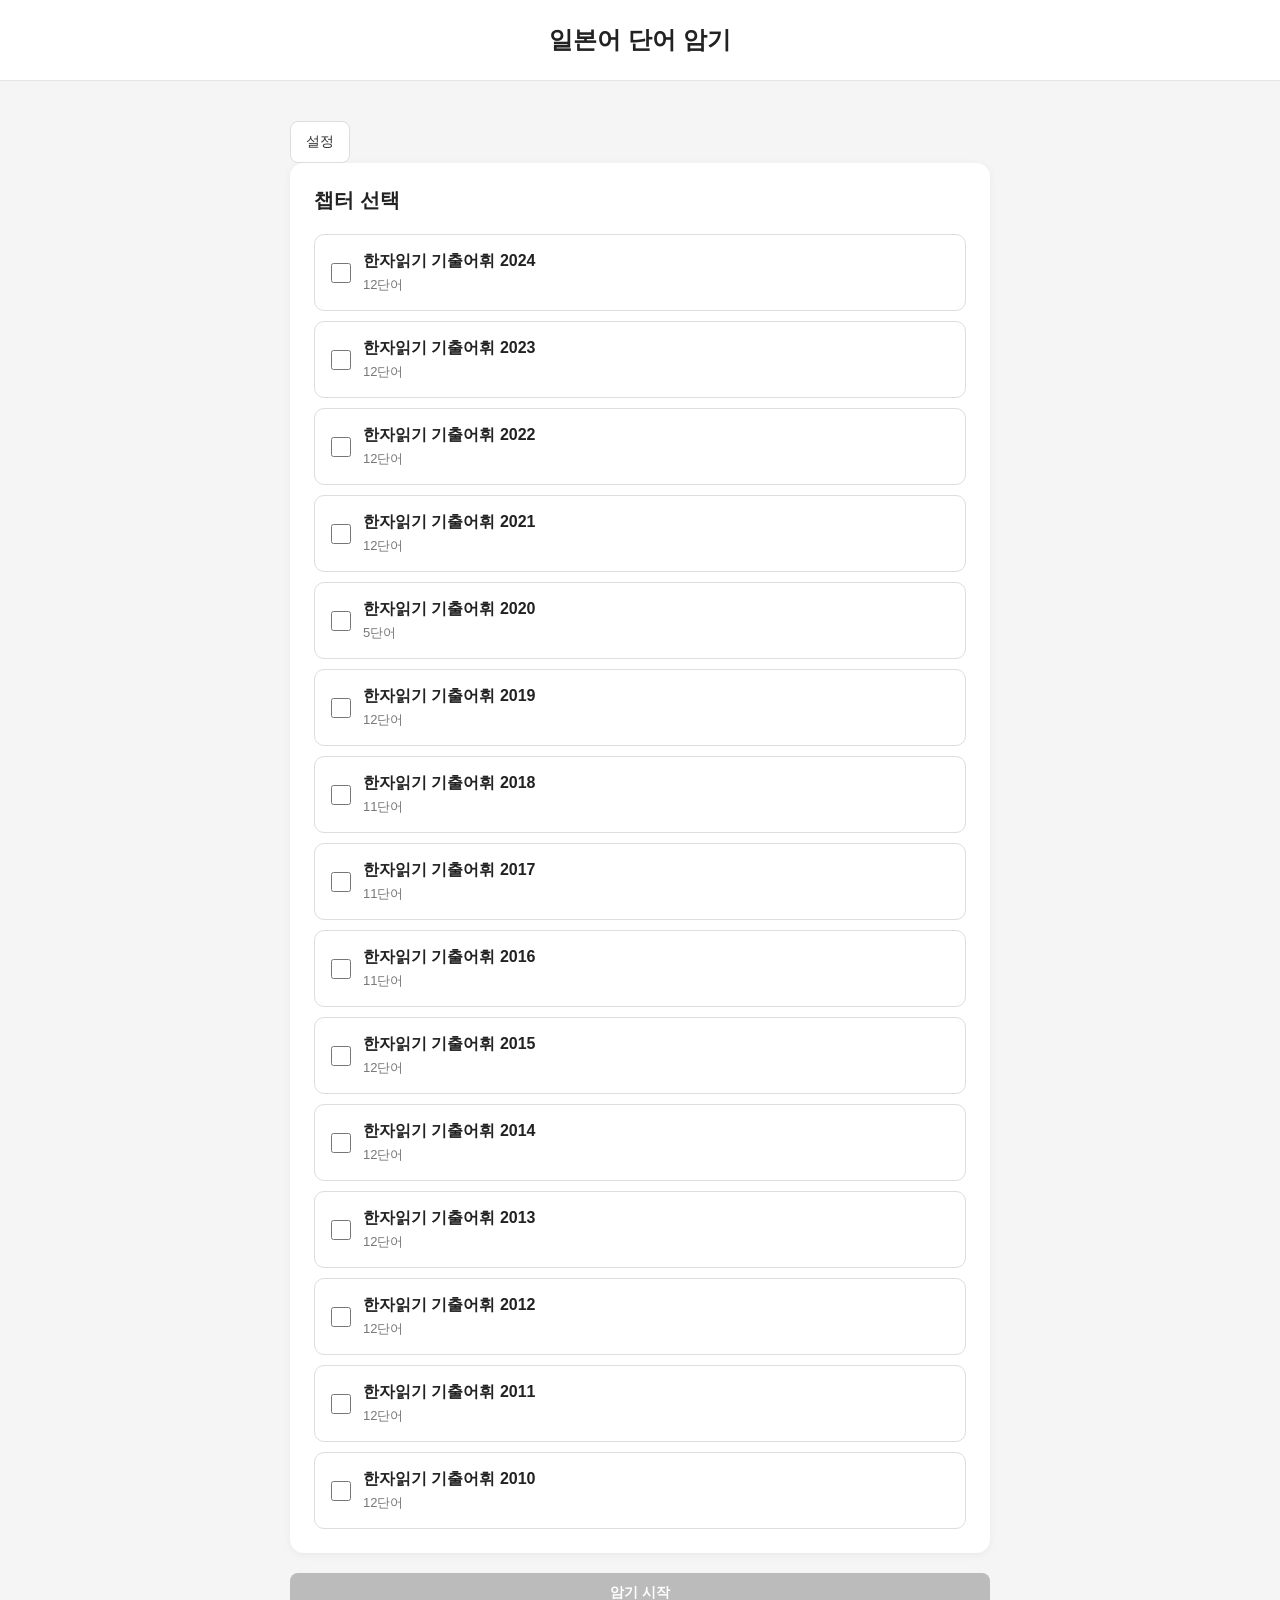
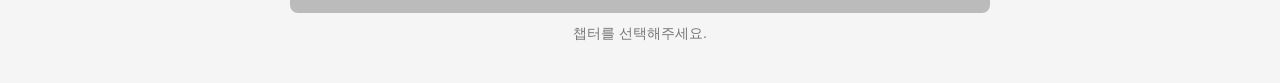
<file: index.html>
<!DOCTYPE html>
<html lang="ko">
<head>
    <link rel="icon" href="./icon.png">
    <meta charset="UTF-8">
    <meta name="viewport" content="width=device-width, initial-scale=1.0">

    <title>일본어 단어 암기</title>

    <link rel="stylesheet" href="css/style.css">
</head>

<body>

<header class="site-header">
    <h1>일본어 단어 암기</h1>
</header>


<main class="main-container">
<div class="settings-link-container">
    <button
        id="settingsButton"
        class="secondary-button"
    >
        설정
    </button>
</div>
    <section class="chapter-section">

        <h2>챕터 선택</h2>

        <div id="chapterList" class="chapter-list">
            <p class="loading">
                챕터를 불러오는 중...
            </p>
        </div>

    </section>


    <section class="start-section">

        <button
            id="startButton"
            class="primary-button"
            disabled
        >
            암기 시작
        </button>

        <p
            id="selectionInfo"
            class="selection-info"
        >
            챕터를 선택해주세요.
        </p>

    </section>

</main>


<script src="js/common.js"></script>
<script src="js/main.js"></script>

</body>
</html>
</file>
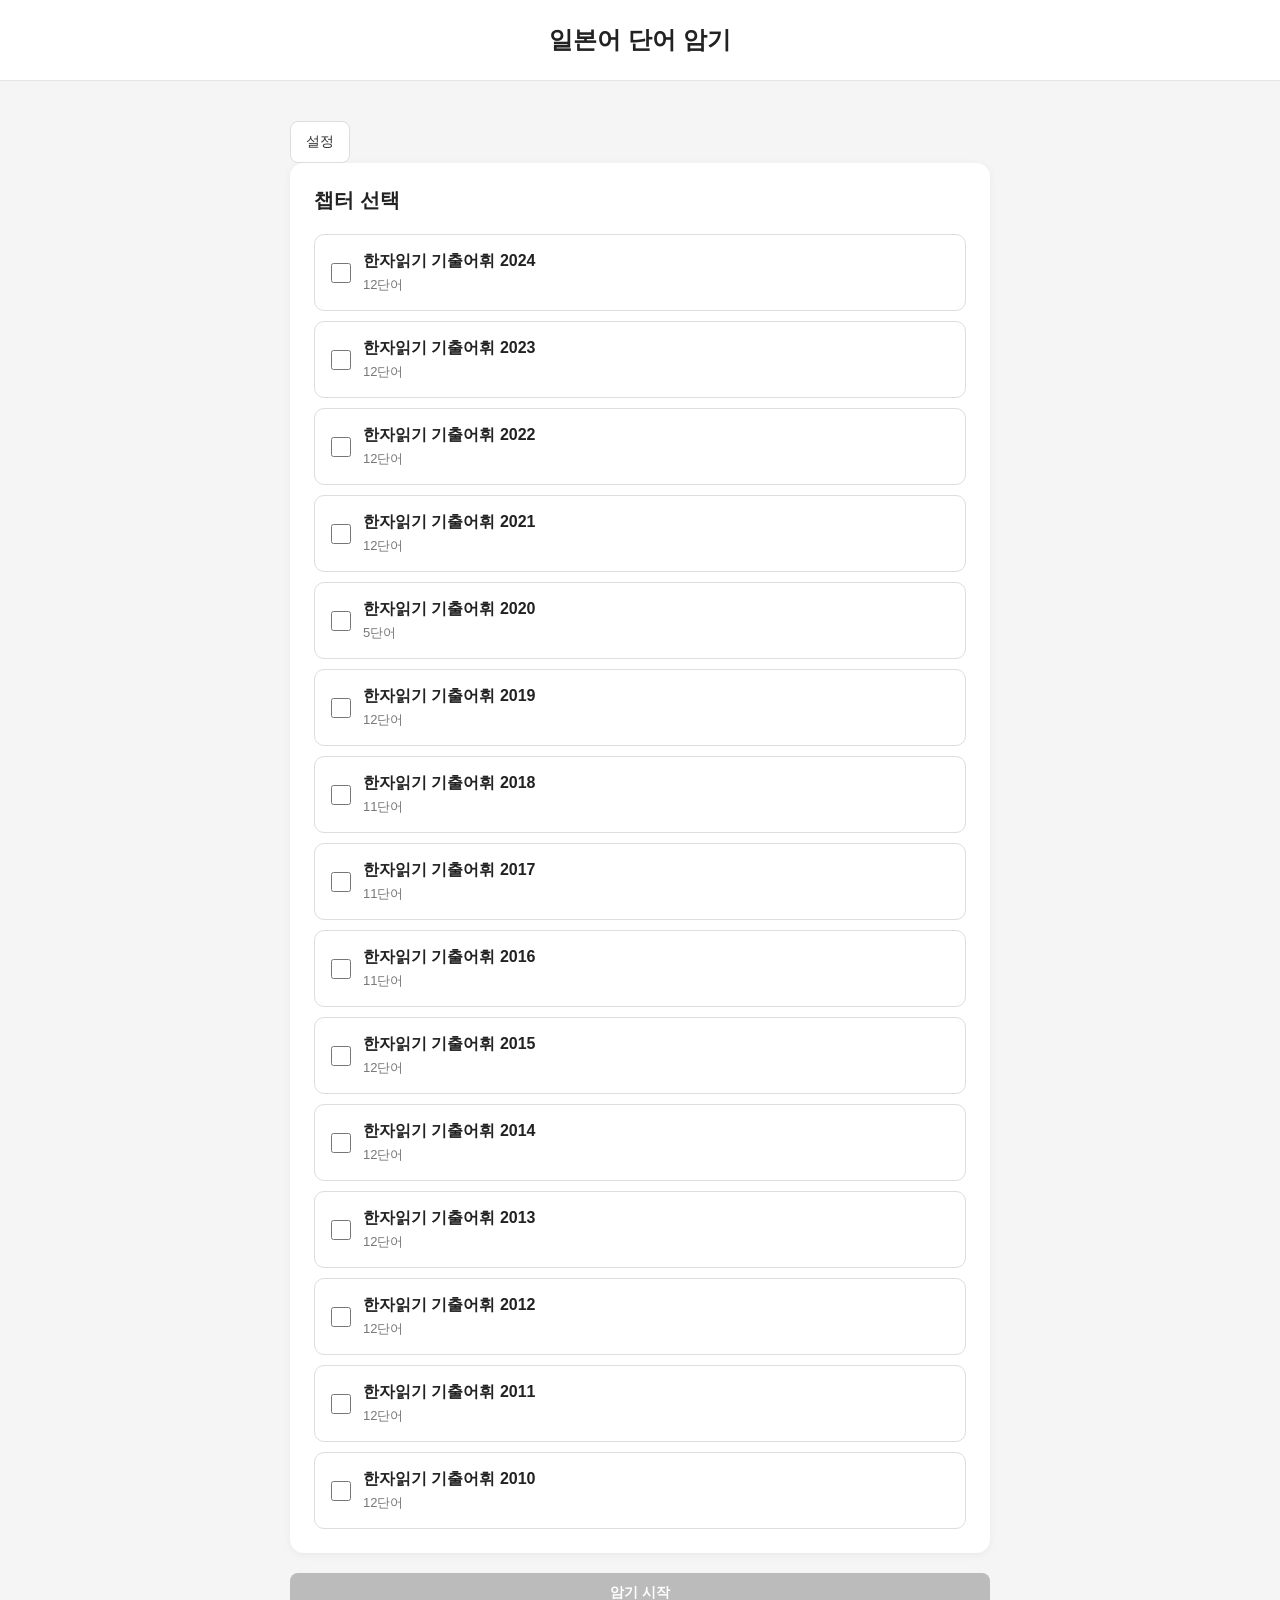
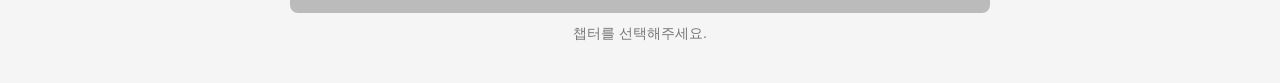
<file: quiz.html>
<!DOCTYPE html>
<html lang="ko">
<head>
    <link rel="icon" href="./icon.png">
    <meta charset="UTF-8">
    <meta name="viewport" content="width=device-width, initial-scale=1.0">

    <title>문제 풀기</title>

    <link rel="stylesheet" href="css/style.css">
</head>

<body>

<header class="site-header">
    <h1>일본어 단어 암기</h1>
</header>


<main class="quiz-container">

    <!-- 상단 진행도 / 돌아가기 -->
    <div class="quiz-top">

        <div
            id="progressText"
            class="quiz-progress"
        >
            0 / 0
        </div>

        <button
            id="exitButton"
            class="exit-button"
        >
            돌아가기
        </button>

    </div>


    <!-- 일본어 단어 -->
    <section class="word-card">

        <div
            id="wordText"
            class="word-text"
        >
            -
        </div>

    </section>


    <!-- 발음 / 뜻 -->
    <section
        id="answerCard"
        class="answer-card"
        role="button"
        tabindex="0"
    >

        <div
            id="answerContent"
            class="answer-content"
        >
            클릭해서 정답 확인
        </div>

    </section>


    <!-- 정답 / 오답 -->
    <section
        id="resultButtons"
        class="result-buttons hidden"
    >

        <button
            id="wrongButton"
            class="result-button wrong-button"
        >
            오답
        </button>

        <button
            id="correctButton"
            class="result-button correct-button"
        >
            정답
        </button>

    </section>

</main>


<script src="js/common.js"></script>
<script src="js/quiz.js"></script>

</body>
</html>
</file>
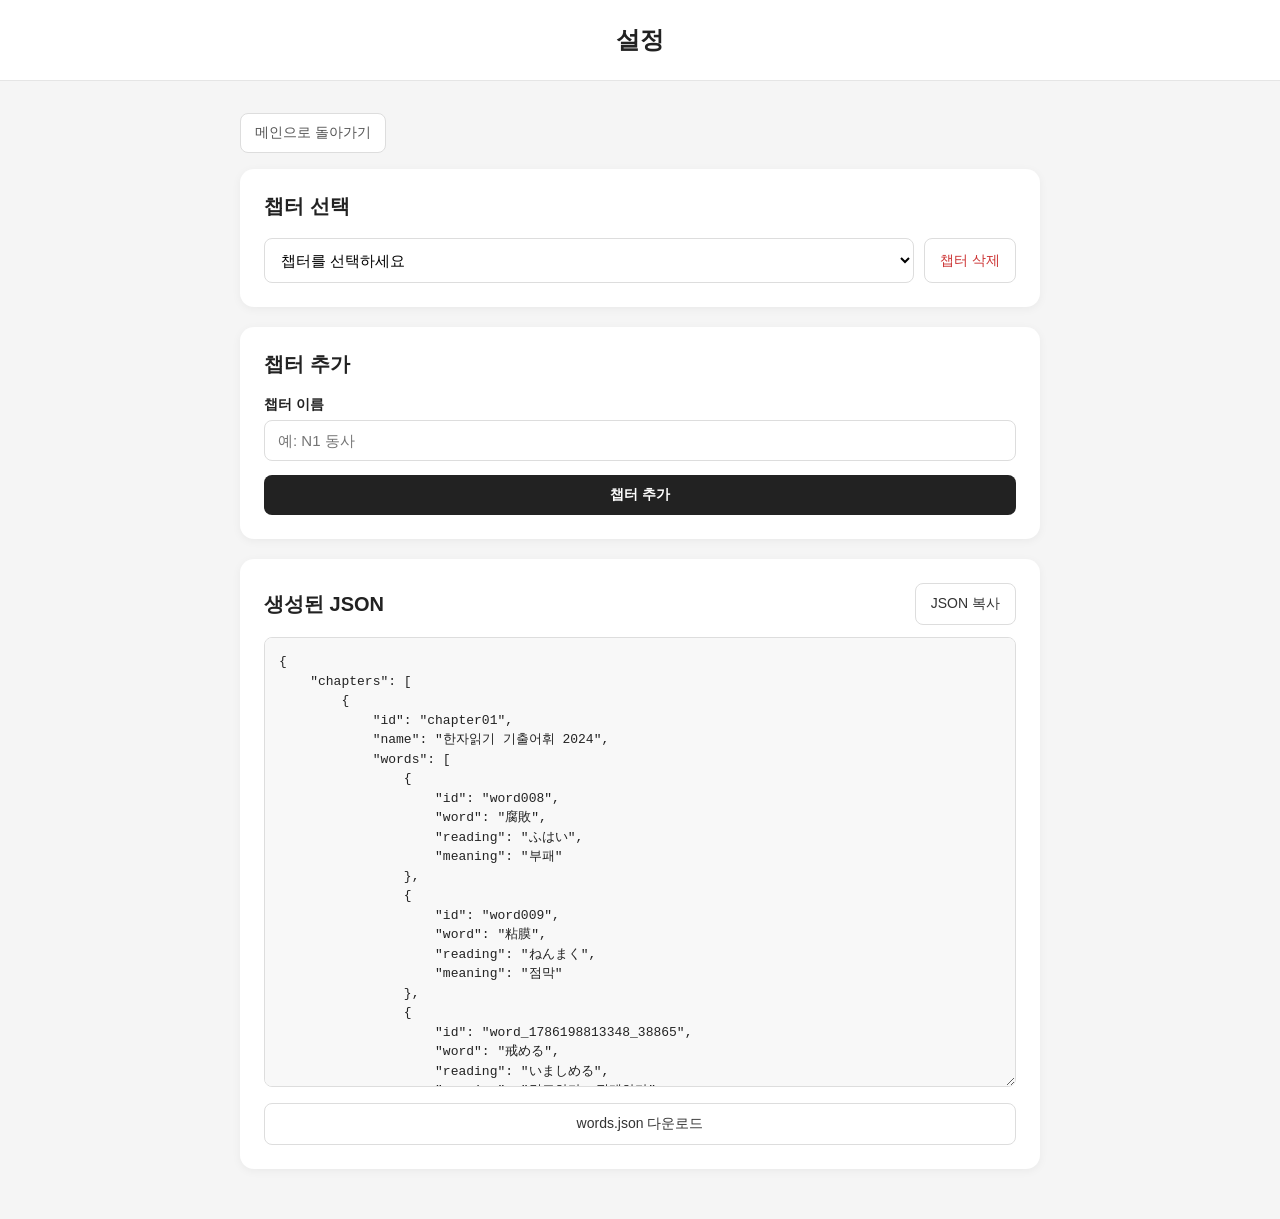
<file: setting.html>
<!DOCTYPE html>
<html lang="ko">

<head>
    <link rel="icon" href="./icon.png">
    <meta charset="UTF-8">

    <meta
        name="viewport"
        content="width=device-width, initial-scale=1.0"
    >

    <title>설정</title>

    <link
        rel="stylesheet"
        href="css/style.css"
    >
</head>

<body>

<header class="site-header">

    <h1>설정</h1>

</header>


<main class="settings-container">


    <!-- =========================
         메인으로 돌아가기
    ========================== -->

    <div class="settings-top">

        <a
            href="index.html"
            class="back-button"
        >
            메인으로 돌아가기
        </a>

    </div>


    <!-- =========================
         챕터 선택
    ========================== -->

    <section class="settings-section">

        <h2>챕터 선택</h2>


        <div class="chapter-select-row">

            <select
                id="chapterSelect"
            >

                <option value="">
                    챕터를 선택하세요
                </option>

            </select>


            <button
                id="deleteChapterButton"
                class="danger-button"
                type="button"
            >
                챕터 삭제
            </button>

        </div>

    </section>


    <!-- =========================
         챕터 추가
    ========================== -->

    <section class="settings-section">

        <h2>챕터 추가</h2>


        <div class="input-group">

            <label for="newChapterName">
                챕터 이름
            </label>

            <input
                id="newChapterName"
                type="text"
                placeholder="예: N1 동사"
            >

        </div>


        <button
            id="addChapterButton"
            class="primary-button"
            type="button"
        >
            챕터 추가
        </button>

    </section>


    <!-- =========================
         선택된 챕터
    ========================== -->

    <section
        id="chapterEditor"
        class="settings-section hidden"
    >

        <h2>챕터 수정</h2>


        <!-- 챕터 이름 -->

        <div class="input-group">

            <label for="chapterName">
                챕터 이름
            </label>

            <input
                id="chapterName"
                type="text"
            >

        </div>


        <button
            id="saveChapterButton"
            class="secondary-button"
            type="button"
        >
            챕터 이름 저장
        </button>


        <!-- =========================
             단어 목록
        ========================== -->

        <div class="word-editor-header">

            <h2>단어 목록</h2>

            <span
                id="wordCount"
                class="word-count"
            >
                0단어
            </span>

        </div>


        <div
            id="wordList"
            class="word-editor-list"
        >
        </div>


        <!-- =========================
             단어 추가
        ========================== -->

        <div class="add-word-box">

            <h3>단어 추가</h3>


            <div class="input-group">

                <label for="newWord">
                    일본어
                </label>

                <input
                    id="newWord"
                    type="text"
                    placeholder="예: 促す"
                >

            </div>


            <div class="input-group">

                <label for="newReading">
                    발음
                </label>

                <input
                    id="newReading"
                    type="text"
                    placeholder="예: うながす"
                >

            </div>


            <div class="input-group">

                <label for="newMeaning">
                    뜻
                </label>

                <input
                    id="newMeaning"
                    type="text"
                    placeholder="예: 촉구하다"
                >

            </div>


            <button
                id="addWordButton"
                class="primary-button"
                type="button"
            >
                단어 추가
            </button>

        </div>

    </section>


    <!-- =========================
         JSON
    ========================== -->

    <section class="settings-section">

        <div class="json-header">

            <h2>생성된 JSON</h2>


            <button
                id="copyJsonButton"
                class="secondary-button"
                type="button"
            >
                JSON 복사
            </button>

        </div>


        <textarea
            id="jsonOutput"
            class="json-output"
            readonly
        ></textarea>


        <button
            id="downloadJsonButton"
            class="secondary-button full-button"
            type="button"
        >
            words.json 다운로드
        </button>

    </section>


</main>


<script src="js/common.js"></script>
<script src="js/setting.js"></script>

</body>

</html>
</file>
<file: css/style.css>
* {
    box-sizing: border-box;
}


html,
body {
    margin: 0;
    padding: 0;
    min-height: 100%;
}


body {
    font-family:
        -apple-system,
        BlinkMacSystemFont,
        "Segoe UI",
        "Noto Sans KR",
        sans-serif;

    background: #f5f5f5;
    color: #222;
}


button {
    font-family: inherit;
}


/* =========================
   공통 헤더
========================= */

.site-header {
    width: 100%;

    padding: 24px 20px;

    text-align: center;

    background: #ffffff;

    border-bottom: 1px solid #e5e5e5;
}


.site-header h1 {
    margin: 0;

    font-size: 24px;
    font-weight: 700;
}


/* =========================
   메인 페이지
========================= */

.main-container {
    width: min(700px, calc(100% - 32px));

    margin: 40px auto;
}


.chapter-section {
    padding: 24px;

    background: #ffffff;

    border-radius: 14px;

    box-shadow:
        0 2px 10px rgba(0, 0, 0, 0.05);
}


.chapter-section h2 {
    margin: 0 0 20px;

    font-size: 20px;
}


.chapter-list {
    display: flex;

    flex-direction: column;

    gap: 10px;
}


/* 챕터 */

.chapter-item {
    display: flex;

    align-items: center;

    gap: 12px;

    padding: 16px;

    border: 1px solid #dddddd;

    border-radius: 10px;

    cursor: pointer;

    transition:
        background-color 0.15s,
        border-color 0.15s;
}


.chapter-item:hover {
    background: #fafafa;
}


.chapter-item.selected {
    background: #f0f0f0;

    border-color: #222;
}


.chapter-checkbox {
    width: 20px;
    height: 20px;

    margin: 0;

    flex-shrink: 0;
}


.chapter-info {
    flex: 1;

    min-width: 0;
}


.chapter-name {
    font-size: 16px;

    font-weight: 600;
}


.chapter-count {
    margin-top: 4px;

    color: #777;

    font-size: 13px;
}


/* 시작 버튼 */

.start-section {
    margin-top: 20px;

    text-align: center;
}


.primary-button {
    width: 100%;

    padding: 15px 20px;

    border: none;

    border-radius: 10px;

    background: #222;

    color: white;

    font-size: 16px;

    font-weight: 600;

    cursor: pointer;
}


.primary-button:hover {
    background: #333;
}


.primary-button:disabled {
    background: #bbb;

    cursor: not-allowed;
}


.selection-info {
    margin: 12px 0 0;

    color: #777;

    font-size: 14px;
}


/* 로딩 / 오류 */

.loading,
.error-message {
    padding: 20px 0;

    text-align: center;

    color: #777;
}


/* =========================
   퀴즈 페이지
========================= */

.quiz-container {
    width: min(700px, calc(100% - 32px));

    margin: 40px auto;
}


/* 상단 */

.quiz-top {
    display: flex;

    align-items: center;

    justify-content: space-between;

    margin-bottom: 16px;
}


.quiz-progress {
    font-size: 14px;

    color: #777;
}


.exit-button {
    padding: 8px 14px;

    border: 1px solid #ddd;

    border-radius: 8px;

    background: #ffffff;

    color: #555;

    font-size: 14px;

    cursor: pointer;
}


.exit-button:hover {
    background: #f5f5f5;
}


/* =========================
   일본어 단어 블록
========================= */

.word-card {
    display: flex;

    align-items: center;

    justify-content: center;

    min-height: 180px;

    padding: 30px;

    background: #ffffff;

    border-radius: 14px;

    box-shadow:
        0 2px 10px rgba(0, 0, 0, 0.05);
}


.word-text {
    font-size: clamp(36px, 8vw, 64px);

    font-weight: 600;

    text-align: center;

    word-break: keep-all;
}


/* =========================
   답 블록
========================= */

.answer-card {
    display: flex;

    align-items: center;

    justify-content: center;

    min-height: 180px;

    margin-top: 16px;

    padding: 30px;

    background: #ffffff;

    border: 2px solid transparent;

    border-radius: 14px;

    cursor: pointer;

    box-shadow:
        0 2px 10px rgba(0, 0, 0, 0.05);

    transition:
        border-color 0.15s,
        background-color 0.15s;
}


.answer-card:hover {
    background: #fafafa;
}


.answer-card:focus {
    outline: none;
}


.answer-card.revealed {
    border-color: #ddd;

    cursor: default;
}


.answer-content {
    text-align: center;

    color: #888;

    font-size: 16px;
}


.answer-card.revealed .answer-content {
    color: #222;
}


.reading {
    margin-bottom: 12px;

    font-size: 26px;
}


.meaning {
    font-size: 20px;

    font-weight: 600;
}


/* =========================
   정답 / 오답 버튼
========================= */

.result-buttons {
    display: grid;

    grid-template-columns: 1fr 1fr;

    gap: 12px;

    margin-top: 16px;
}


.result-button {
    padding: 16px;

    border: none;

    border-radius: 10px;

    color: white;

    font-size: 16px;

    font-weight: 600;

    cursor: pointer;
}


.wrong-button {
    background: #555;
}


.wrong-button:hover {
    background: #444;
}


.correct-button {
    background: #222;
}


.correct-button:hover {
    background: #333;
}


/* =========================
   공통
========================= */

.hidden {
    display: none !important;
}


/* =========================
   모바일
========================= */

@media (max-width: 600px) {

    .site-header {
        padding: 18px 16px;
    }


    .site-header h1 {
        font-size: 20px;
    }


    .main-container,
    .quiz-container {
        width: calc(100% - 24px);

        margin: 24px auto;
    }


    .chapter-section {
        padding: 18px;
    }


    .word-card,
    .answer-card {
        min-height: 150px;
    }


    .result-button {
        padding: 14px;
    }
}
/* =========================
   설정 페이지
========================= */

.settings-container {
    width: min(800px, calc(100% - 32px));

    margin: 32px auto 50px;
}


.settings-top {
    display: flex;

    justify-content: flex-start;

    margin-bottom: 16px;
}


/*
 * a 태그를 버튼처럼 사용
 *
 * JS에 의존하지 않고
 * index.html로 직접 이동한다.
 */
.back-button {
    display: inline-block;

    padding: 10px 14px;

    border: 1px solid #ddd;

    border-radius: 8px;

    background: #fff;

    color: #555;

    font-size: 14px;

    text-decoration: none;
}


.back-button:hover {
    background: #f5f5f5;
}


.settings-section {
    margin-bottom: 20px;

    padding: 24px;

    background: #fff;

    border-radius: 14px;

    box-shadow:
        0 2px 10px rgba(0, 0, 0, 0.05);
}


.settings-section h2 {
    margin: 0 0 18px;

    font-size: 20px;
}


/* =========================
   챕터 선택
========================= */

.chapter-select-row {
    display: flex;

    gap: 10px;
}


.chapter-select-row select {
    flex: 1;

    min-width: 0;

    padding: 12px;

    border: 1px solid #ddd;

    border-radius: 8px;

    background: #fff;

    font-size: 15px;
}


/* =========================
   입력
========================= */

.input-group {
    margin-bottom: 14px;
}


.input-group label {
    display: block;

    margin-bottom: 6px;

    font-size: 14px;

    font-weight: 600;
}


.input-group input {
    width: 100%;

    padding: 11px 13px;

    border: 1px solid #ddd;

    border-radius: 8px;

    outline: none;

    font-size: 15px;
}


.input-group input:focus {
    border-color: #777;
}


/* =========================
   버튼
========================= */

.primary-button,
.secondary-button,
.danger-button {
    padding: 11px 15px;

    border-radius: 8px;

    font-size: 14px;

    cursor: pointer;
}


.primary-button {
    width: 100%;

    border: none;

    background: #222;

    color: #fff;

    font-weight: 600;
}


.primary-button:hover {
    background: #333;
}


.secondary-button {
    border: 1px solid #ddd;

    background: #fff;

    color: #333;
}


.secondary-button:hover {
    background: #f5f5f5;
}


.danger-button {
    border: 1px solid #ddd;

    background: #fff;

    color: #c33;

    white-space: nowrap;
}


.danger-button:hover {
    background: #fafafa;

    border-color: #c33;
}


.full-button {
    width: 100%;

    margin-top: 12px;
}


/* =========================
   단어 편집
========================= */

.word-editor-header {
    display: flex;

    align-items: center;

    justify-content: space-between;

    margin-top: 30px;

    margin-bottom: 14px;

    padding-top: 20px;

    border-top: 1px solid #eee;
}


.word-editor-header h2 {
    margin: 0;

    font-size: 18px;
}


.word-count {
    color: #777;

    font-size: 14px;
}


.word-editor-list {
    display: flex;

    flex-direction: column;

    gap: 14px;
}


.word-edit-item {
    padding: 18px;

    border: 1px solid #ddd;

    border-radius: 10px;
}


.word-edit-item .input-group:last-of-type {
    margin-bottom: 16px;
}


.word-action-row {
    display: flex;

    gap: 8px;
}


.word-action-row .secondary-button,
.word-action-row .danger-button {
    flex: 1;
}


/* =========================
   단어 추가
========================= */

.add-word-box {
    margin-top: 24px;

    padding: 18px;

    background: #f8f8f8;

    border-radius: 10px;
}


.add-word-box h3 {
    margin: 0 0 16px;

    font-size: 17px;
}


/* =========================
   JSON
========================= */

.json-header {
    display: flex;

    align-items: center;

    justify-content: space-between;

    gap: 12px;

    margin-bottom: 12px;
}


.json-header h2 {
    margin: 0;
}


.json-output {
    width: 100%;

    min-height: 450px;

    padding: 14px;

    border: 1px solid #ddd;

    border-radius: 8px;

    background: #f8f8f8;

    color: #222;

    font-family:
        Consolas,
        "Courier New",
        monospace;

    font-size: 13px;

    line-height: 1.5;

    resize: vertical;

    outline: none;
}


.empty-message {
    margin: 10px 0;

    color: #888;

    font-size: 14px;
}


.hidden {
    display: none !important;
}


/* =========================
   모바일
========================= */

@media (max-width: 600px) {

    .settings-container {
        width: calc(100% - 24px);

        margin-top: 24px;
    }


    .settings-section {
        padding: 18px;
    }


    .chapter-select-row {
        flex-direction: column;
    }


    .chapter-select-row .danger-button {
        width: 100%;
    }


    .json-header {
        align-items: stretch;

        flex-direction: column;
    }


    .json-header .secondary-button {
        width: 100%;
    }


    .word-action-row {
        flex-direction: column;
    }


    .word-action-row button {
        width: 100%;
    }
}
</file>
